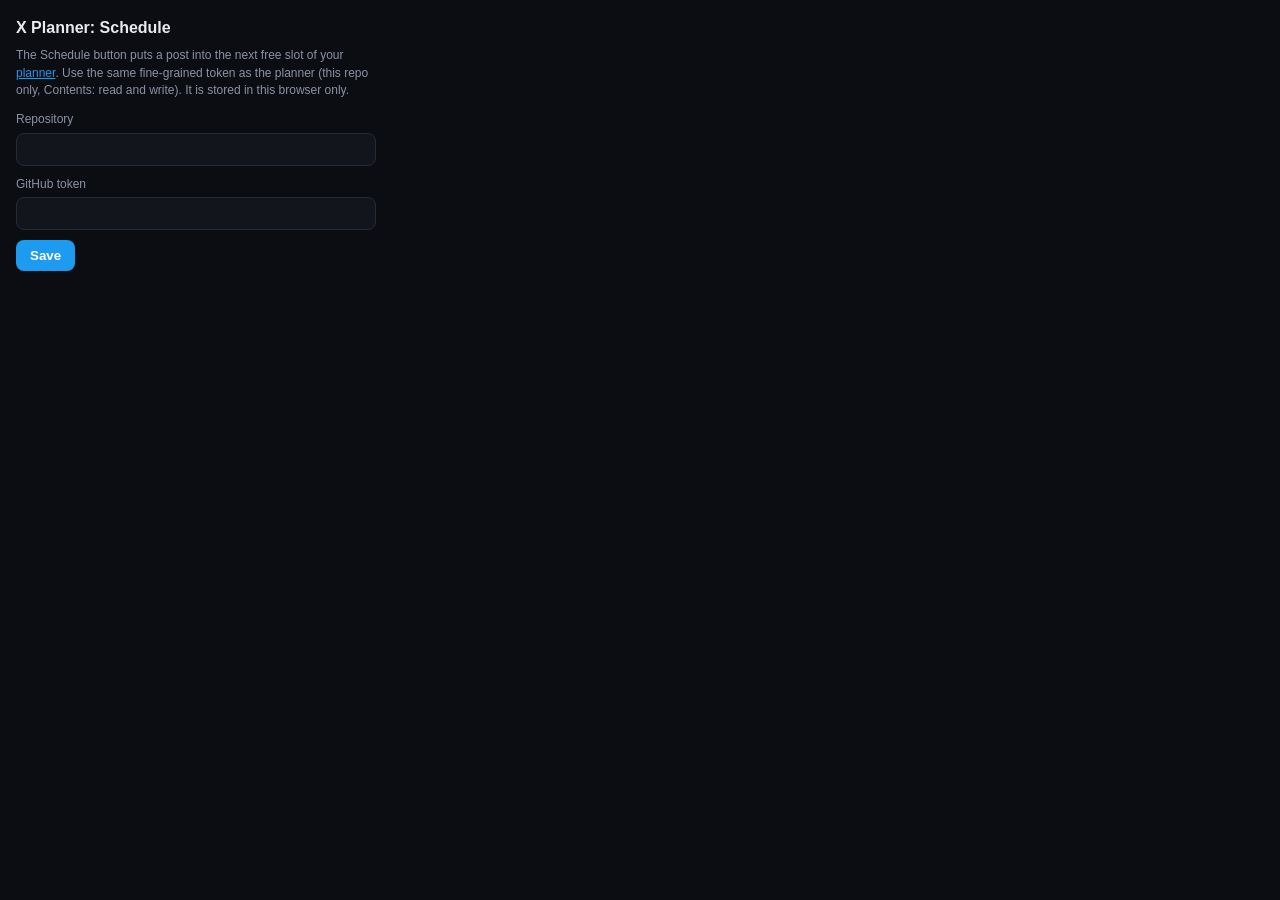
<file: extension/options.html>
<!doctype html>
<html><head><meta charset="utf-8"><title>X Planner settings</title>
<style>
body{margin:0;width:360px;padding:16px;background:#0b0d12;color:#e8eaf0;font:14px/1.45 -apple-system,BlinkMacSystemFont,"Segoe UI",Arial,sans-serif}
h1{font-size:16px;margin:0 0 8px}
p{color:#8a92a3;font-size:12px;margin:0 0 12px}
label{display:block;color:#8a92a3;font-size:12px;margin-bottom:10px}
input{width:100%;box-sizing:border-box;margin-top:4px;background:#12151c;color:#e8eaf0;border:1px solid #262b36;border-radius:8px;padding:8px}
button{background:#1d9bf0;color:#fff;border:0;border-radius:8px;padding:8px 14px;font-weight:600;cursor:pointer}
#msg{margin-left:10px;color:#00ba7c;font-size:12px}
a{color:#1d9bf0}
</style></head>
<body>
<h1>X Planner: Schedule</h1>
<p>The Schedule button puts a post into the next free slot of your <a href="https://andzol.github.io/x-planner/" target="_blank">planner</a>. Use the same fine-grained token as the planner (this repo only, Contents: read and write). It is stored in this browser only.</p>
<label>Repository<input id="repo"></label>
<label>GitHub token<input id="token" type="password" autocomplete="off"></label>
<button id="save">Save</button><span id="msg"></span>
<script src="options.js"></script>
</body></html>
</file>
